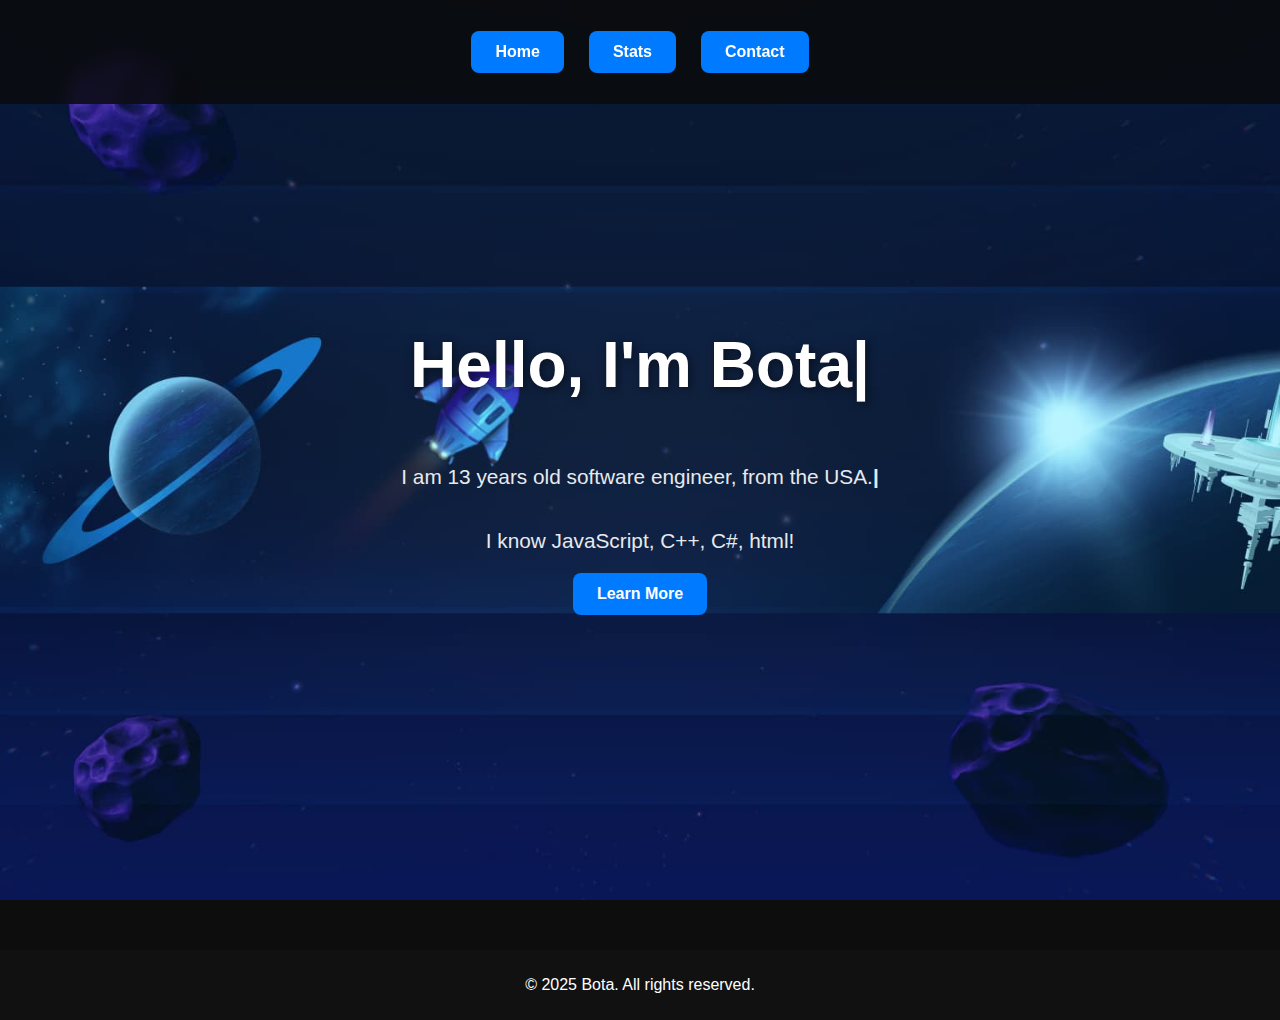
<file: index.html>
<!DOCTYPE html>
<html lang="en">
<head>
    <meta charset="UTF-8">
    <meta name="viewport" content="width=device-width, initial-scale=1.0">
    <title>ItsBota</title>
    <link rel="stylesheet" href="styles.css">
</head>
<body>
    <header>
        <nav>
            <ul>
                <li><a class="home" href="index.html">Home</a></li>
                <li><a class="stats" href="stats/stats.html">Stats</a></li>
                <li><a class="contact" href="contact/contact.html">Contact</a></li>
            </ul>
        </nav>
    </header>
    
    <section id="hero">
        <h1 class="typing">Hello, I'm Bota<span class="cursor">|</span>
        </h1>
        <p>I am 13 years old software engineer, from the USA.<span class="cursor">|</span></p>
        <p>I know JavaScript, C++, C#, html!</p>
        <a href="learnmore/learn-more.html" class="btn">Learn More</a>
    </section>
    
    <footer>
        <p>&copy; 2025 Bota. All rights reserved.</p>
    </footer>
</body>
</html>
</file>
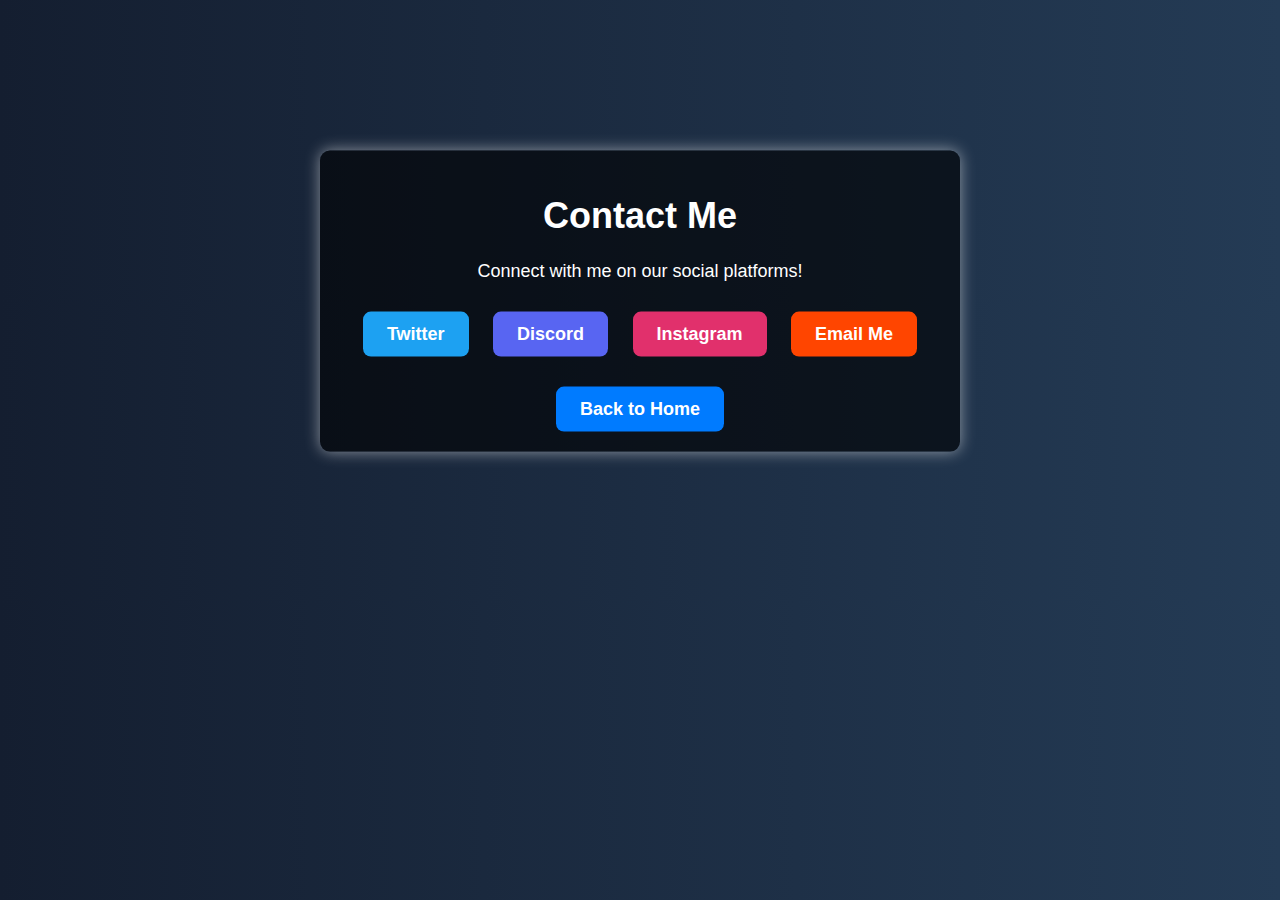
<file: contact/contact.html>
<!DOCTYPE html>
<html lang="en">
<head>
    <meta charset="UTF-8">
    <meta name="viewport" content="width=device-width, initial-scale=1.0">
    <title>Contact Me</title>
    <link rel="stylesheet" href="styles.css">
</head>
<body>
    <div class="container">
        <h1>Contact Me</h1>
        <p>Connect with me on our social platforms!</p>

        <div class="socials">
            <a href="https://twitter.com" target="_blank" class="social-btn twitter">Twitter</a>
            <a href="https://discord.com" target="_blank" class="social-btn discord">Discord</a>
            <a href="https://instagram.com" target="_blank" class="social-btn instagram">Instagram</a>
            <a href="mcguffeeeaston@gmail.com" class="social-btn email">Email Me</a>
        </div>

        <a href="../index.html" class="btn">Back to Home</a>
    </div>
</body>
</html>
</file>
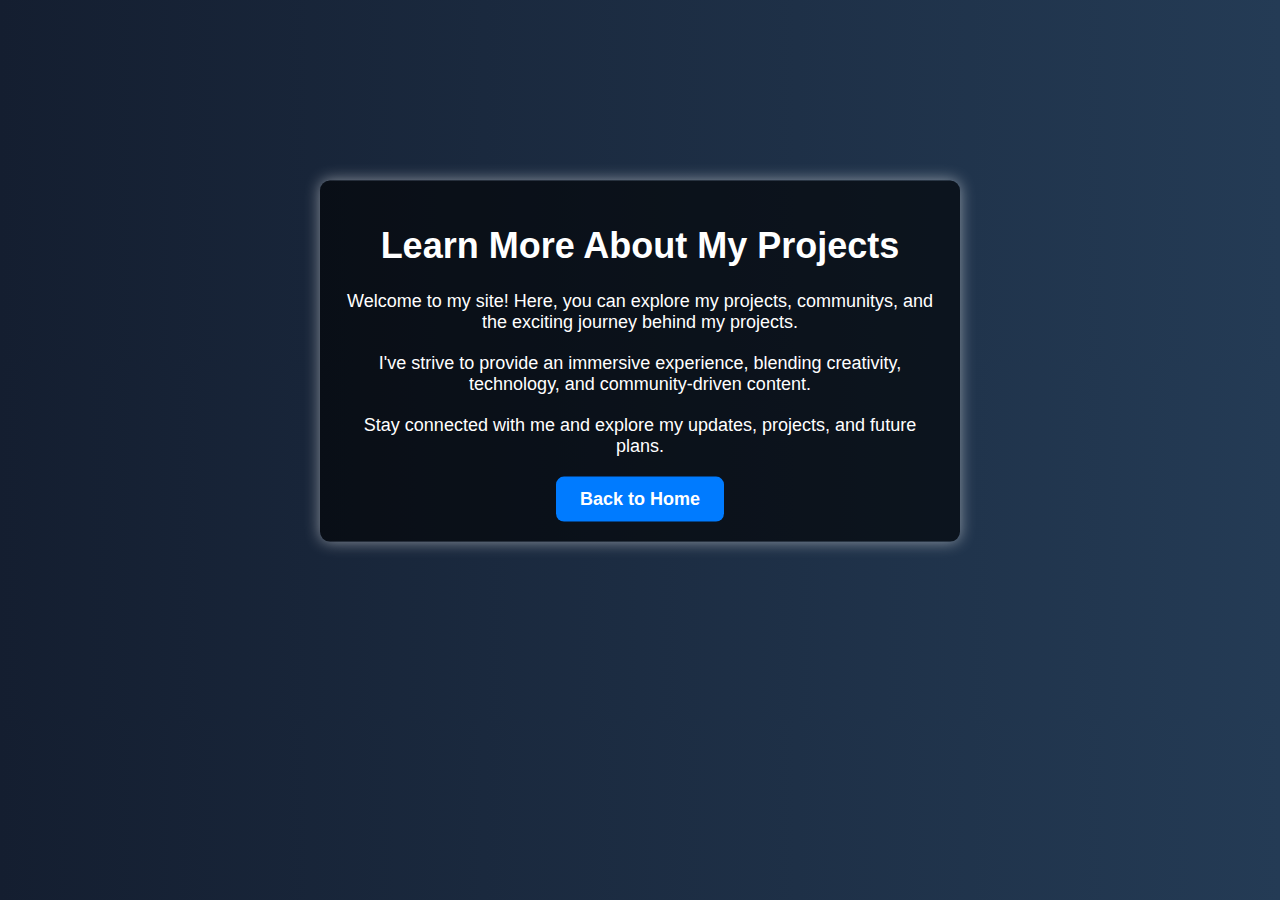
<file: learnmore/learn-more.html>
<!DOCTYPE html>
<html lang="en">
<head>
    <meta charset="UTF-8">
    <meta name="viewport" content="width=device-width, initial-scale=1.0">
    <title>Learn More</title>
    <link rel="stylesheet" href="styles.css">
</head>
<body>
    <div class="container">
        <h1>Learn More About My Projects</h1>
        <p>Welcome to my site! Here, you can explore my projects, communitys, and the exciting journey behind my projects.</p>

        <p>I've strive to provide an immersive experience, blending creativity, technology, and community-driven content.</p>

        <p>Stay connected with me and explore my updates, projects, and future plans.</p>

        <a href="../index.html" class="btn">Back to Home</a>
    </div>
</body>
</html>
</file>
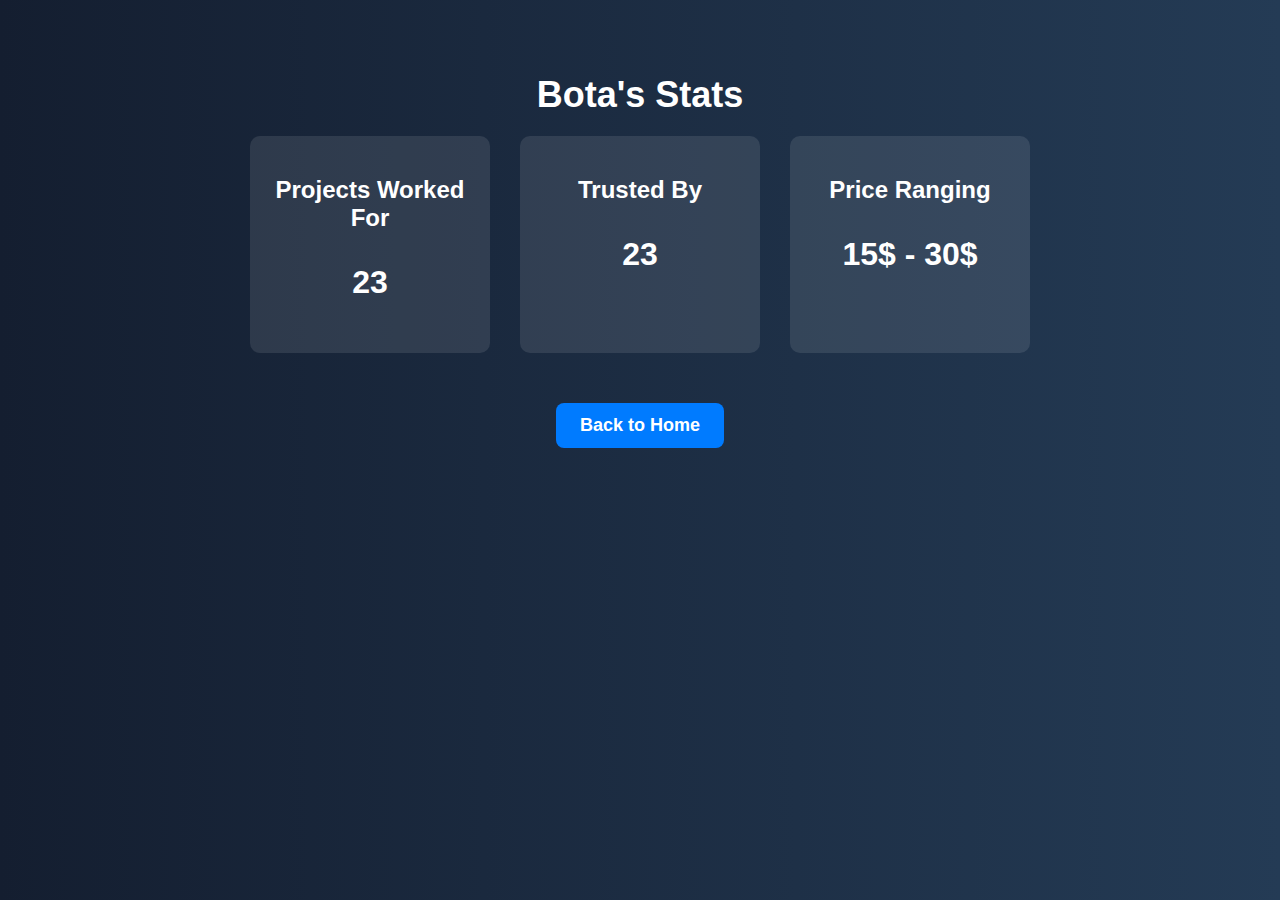
<file: stats/stats.html>
<!DOCTYPE html>
<html lang="en">
<head>
    <meta charset="UTF-8">
    <meta name="viewport" content="width=device-width, initial-scale=1.0">
    <title>Stats Page</title>
    <link rel="stylesheet" href="styles.css">
</head>
<body>
    <div class="stats-container">
        <h1>Bota's Stats</h1>
        <div class="stats">
            <div class="stat">
                <h2>Projects Worked For</h2>
                <p class="counter" data-target="23">0</p>
            </div>
            <div class="stat">
                <h2>Trusted By</h2>
                <p class="counter" data-target="23">0</p>
            </div>
            <div class="stat">
                <h2>Price Ranging</h2>
                <p class="Prices">15$ - 30$</p>
            </div>
        </div>
    </div>
    <a href="../index.html" class="btn">Back to Home</a>
    <script src="script.js"></script>
</body>
</html>
</file>
<file: styles.css>
body {
    font-family: 'Poppins', sans-serif;
    margin: 0;
    padding: 0;
    background-color: #0d0d0d;
    color: white;
    overflow: hidden;
}

header {
    background: rgba(10, 10, 10, 0.8);
    padding: 15px 0;
    text-align: center;
    position: fixed;
    width: 100%;
    top: 0;
    z-index: 1000;
    backdrop-filter: blur(10px);
}

nav ul {
    list-style: none;
    padding: 0;
    display: flex;
    justify-content: center;
    gap: 25px;
    align-items: center;
}

nav ul li {
    display: inline;
}

nav ul li a {
    color: white;
    text-decoration: none;
    font-size: 18px;
    padding: 12px 18px;
    transition: 0.3s;
    font-weight: 600;
}

nav ul li a:hover {
    background: rgba(255, 255, 255, 0.2);
    border-radius: 8px;
}

#hero {
    text-align: center;
    padding: 0;
    background: url('assets/index.jpg') no-repeat center center/cover;
    display: flex;
    flex-direction: column;
    align-items: center;
    height: 100vh;
    width: 100vw;
    justify-content: center;
}

#hero h1 {
    font-size: 4rem;
    font-weight: 700;
    max-width: 800px;
    text-shadow: 2px 2px 10px rgba(0, 0, 0, 0.5);
}

#hero p {
    font-size: 1.3rem;
    margin: 20px 0;
    max-width: 700px;
    opacity: 0.9;
}

.btn {
    background: #007bff;
    color: white;
    padding: 15px 30px;
    text-decoration: none;
    font-size: 18px;
    border-radius: 8px;
    transition: 0.3s;
    font-weight: 600;
    display: inline-block;
}

.btn:hover {
    background: #0056b3;
}

.buttons {
    display: flex;
    gap: 20px;
    margin-top: 20px;
}

footer {
    text-align: center;
    padding: 10px;
    background: #111;
    margin-top: 50px;
}

@keyframes blink {
    50% {
        opacity: 0;
    }
}

.cursor {
    font-weight: bold;
    animation: blink 0.8s infinite;
}

.btn {
    display: inline-block;
    padding: 12px 24px;
    font-size: 16px;
    font-weight: bold;
    color: white;
    background: #007bff;
    border: none;
    border-radius: 8px;
    cursor: pointer;
    transition: transform 0.2s ease-in-out, box-shadow 0.2s ease-in-out;
}

.btn:hover {
    transform: scale(1.1);
    box-shadow: 0 0 15px rgba(0, 123, 255, 0.75);
}

.home {
    display: inline-block;
    padding: 12px 24px;
    font-size: 16px;
    font-weight: bold;
    color: white;
    background: #007bff;
    border: none;
    border-radius: 8px;
    cursor: pointer;
    transition: transform 0.2s ease-in-out, box-shadow 0.2s ease-in-out;
}

.home:hover {
    transform: scale(1.1);
    box-shadow: 0 0 15px rgba(0, 123, 255, 0.75);
}

.stats {
    display: inline-block;
    padding: 12px 24px;
    font-size: 16px;
    font-weight: bold;
    color: white;
    background: #007bff;
    border: none;
    border-radius: 8px;
    cursor: pointer;
    transition: transform 0.2s ease-in-out, box-shadow 0.2s ease-in-out;
}

.stats:hover {
    transform: scale(1.1);
    box-shadow: 0 0 15px rgba(0, 123, 255, 0.75);
}

.contact {
    display: inline-block;
    padding: 12px 24px;
    font-size: 16px;
    font-weight: bold;
    color: white;
    background: #007bff;
    border: none;
    border-radius: 8px;
    cursor: pointer;
    transition: transform 0.2s ease-in-out, box-shadow 0.2s ease-in-out;
}

.contact:hover {
    transform: scale(1.1);
    box-shadow: 0 0 15px rgba(0, 123, 255, 0.75);
}
</file>
<file: contact/styles.css>
body {
    margin: 0;
    padding: 0;
    font-family: Arial, sans-serif;
    text-align: center;
    background: linear-gradient(to right, #141e30, #243b55);
    color: white;
    background-size: cover;
}

.container {
    position: relative;
    top: 50%;
    transform: translateY(50%);
    max-width: 600px;
    margin: auto;
    background: rgba(0, 0, 0, 0.6); /* Semi-transparent black for readability */
    padding: 20px;
    border-radius: 10px;
    box-shadow: 0px 0px 15px rgba(255, 255, 255, 0.5);
}

h1 {
    font-size: 36px;
}

p {
    font-size: 18px;
    margin-bottom: 20px;
}

.socials {
    margin: 20px 0;
}

.social-btn {
    display: inline-block;
    margin: 10px;
    padding: 12px 24px;
    font-size: 18px;
    font-weight: bold;
    text-decoration: none;
    color: white;
    border-radius: 8px;
    transition: transform 0.3s ease-in-out, box-shadow 0.3s ease-in-out;
}

.social-btn:hover {
    transform: scale(1.1);
    box-shadow: 0 0 15px rgba(255, 255, 255, 0.7);
}

.twitter { background: #1DA1F2; }
.discord { background: #5865F2; }
.instagram { background: #E1306C; }
.email { background: #ff4500; }

.btn {
    display: inline-block;
    padding: 12px 24px;
    font-size: 18px;
    font-weight: bold;
    text-decoration: none;
    color: white;
    background: #007bff;
    border-radius: 8px;
    transition: transform 0.3s ease-in-out, box-shadow 0.3s ease-in-out;
}

.btn:hover {
    transform: scale(1.1);
    box-shadow: 0 0 15px rgba(0, 123, 255, 0.7);
}
</file>
<file: learnmore/styles.css>
body {
    margin: 0;
    padding: 0;
    font-family: Arial, sans-serif;
    text-align: center;
    background: linear-gradient(to right, #141e30, #243b55);
    color: white;
    background-size: cover;
}

.container {
    position: relative;
    top: 50%;
    transform: translateY(50%);
    max-width: 600px;
    margin: auto;
    background: rgba(0, 0, 0, 0.6); /* Semi-transparent black for readability */
    padding: 20px;
    border-radius: 10px;
    box-shadow: 0px 0px 15px rgba(255, 255, 255, 0.5);
}

h1 {
    font-size: 36px;
}

p {
    font-size: 18px;
    margin-bottom: 20px;
}

.socials {
    margin: 20px 0;
}

.social-btn {
    display: inline-block;
    margin: 10px;
    padding: 12px 24px;
    font-size: 18px;
    font-weight: bold;
    text-decoration: none;
    color: white;
    border-radius: 8px;
    transition: transform 0.3s ease-in-out, box-shadow 0.3s ease-in-out;
}

.social-btn:hover {
    transform: scale(1.1);
    box-shadow: 0 0 15px rgba(255, 255, 255, 0.7);
}

.twitter { background: #1DA1F2; }
.discord { background: #5865F2; }
.instagram { background: #E1306C; }
.email { background: #ff4500; }

.btn {
    display: inline-block;
    padding: 12px 24px;
    font-size: 18px;
    font-weight: bold;
    text-decoration: none;
    color: white;
    background: #007bff;
    border-radius: 8px;
    transition: transform 0.3s ease-in-out, box-shadow 0.3s ease-in-out;
}

.btn:hover {
    transform: scale(1.1);
    box-shadow: 0 0 15px rgba(0, 123, 255, 0.7);
}
</file>
<file: stats/styles.css>
body {
    font-family: Arial, sans-serif;
    text-align: center;
    background: linear-gradient(to right, #141e30, #243b55);
    color: white;
    margin: 0;
    padding: 0;
}

.stats-container {
    padding: 50px;
}

h1 {
    font-size: 36px;
    margin-bottom: 20px;
}

.stats {
    display: flex;
    justify-content: center;
    gap: 30px;
}

.stat {
    background: rgba(255, 255, 255, 0.1);
    padding: 20px;
    border-radius: 10px;
    width: 200px;
    text-align: center;
    transition: transform 0.3s ease-in-out;
}

.stat:hover {
    transform: scale(1.1);
    box-shadow: 0 0 15px rgba(255, 255, 255, 0.5);
}

.counter {
    font-size: 32px;
    font-weight: bold;
}

.Prices {
    font-size: 32px;
    font-weight: bold;
}

.btn {
    display: inline-block;
    padding: 12px 24px;
    font-size: 18px;
    font-weight: bold;
    text-decoration: none;
    color: white;
    background: #007bff;
    border-radius: 8px;
    transition: transform 0.3s ease-in-out, box-shadow 0.3s ease-in-out;
}

.btn:hover {
    transform: scale(1.1);
    box-shadow: 0 0 15px rgba(0, 123, 255, 0.7);
}
</file>
